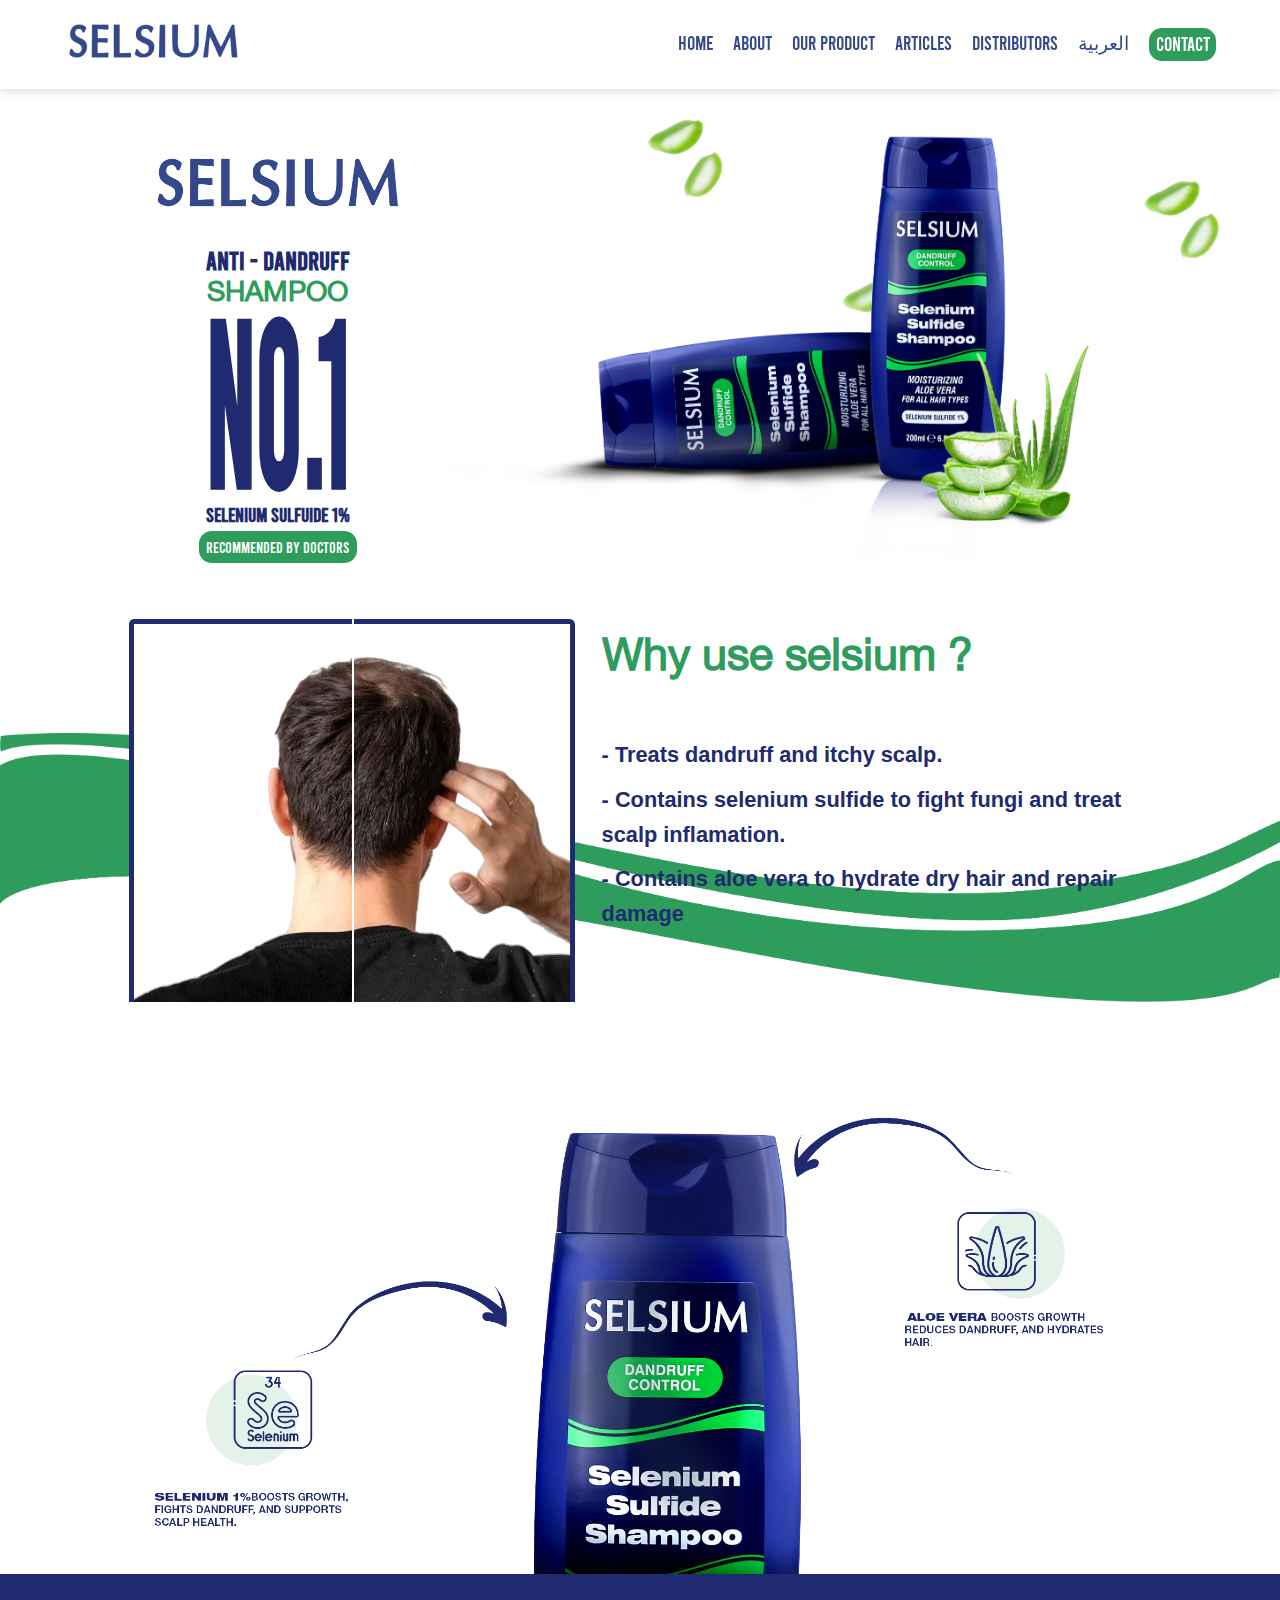
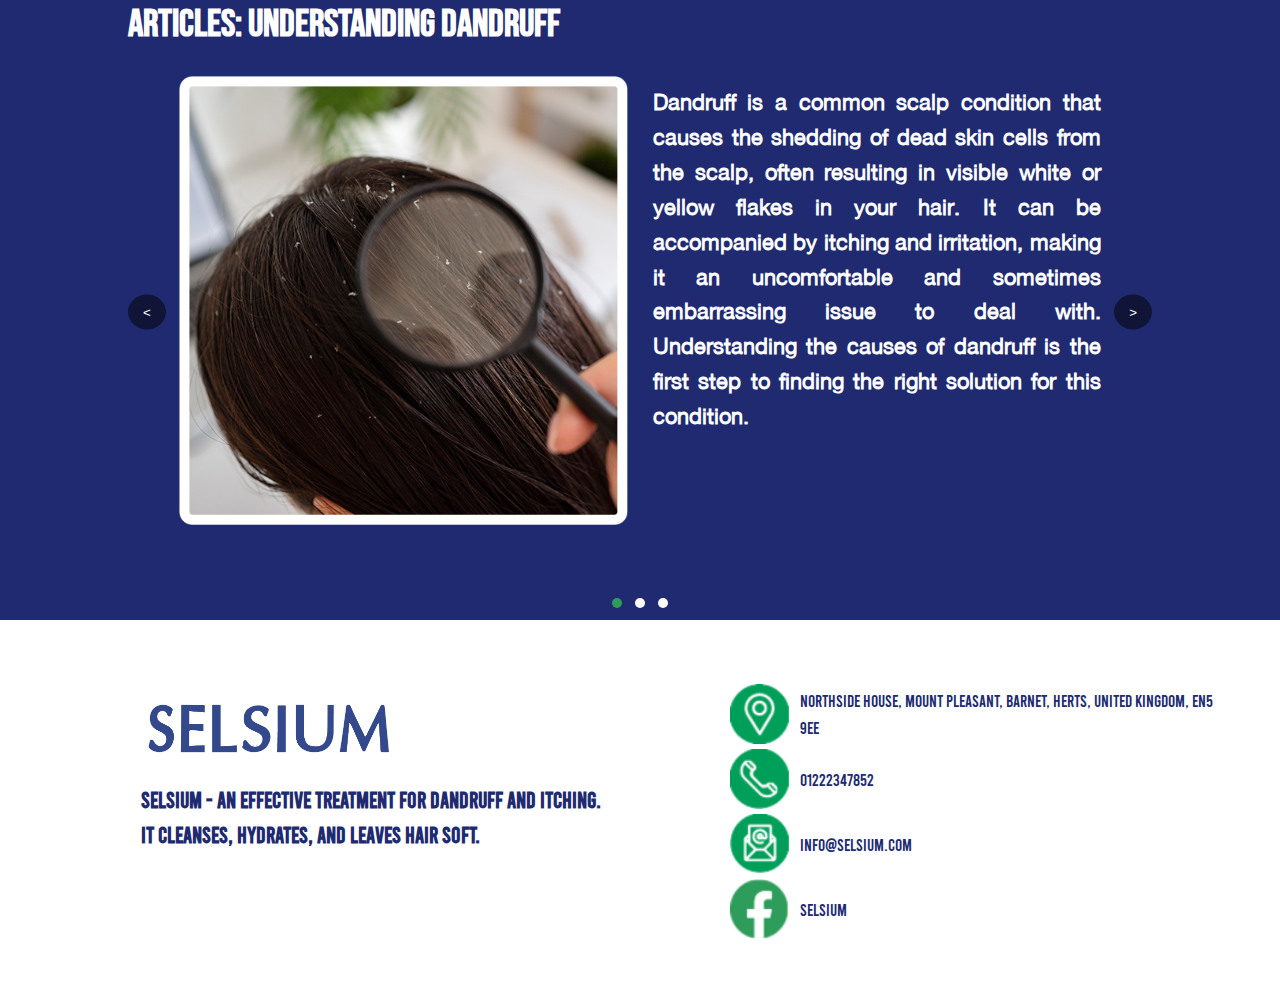
<file: index.html>
<!DOCTYPE html>
<html lang="en">

<head>
    <meta charset="UTF-8">
    <meta name="viewport" content="width=device-width, initial-scale=1.0">
    <title>Selsium</title>
    <link rel="icon" href="./assets/favicon.ico" type="image/x-icon" sizes="64x64">

    <style>
        * {
            margin: 0;
            padding: 0;
            box-sizing: border-box;
        }

        body {
            font-family: 'bebas', sans-serif;
            line-height: 1.6;
        }

        .section {
            display: flex;
            align-items: center;
            justify-content: space-between;
            padding: 0px 10%;
            flex-wrap: wrap;
        }

        .section img {
            max-width: 100%;
            height: auto;
            border-radius: 8px;
        }

        .section h2 {
            color: #2e9c5b;
            font-size: 3.5vw;
            font-weight: bolder;
            padding-bottom: 3vw;
        }

        .section p {
            font-size: 1.7vw;
            margin-top: 10px;
            color: #202a70;
            font-weight: bold;
        }

        .section.text-left {
            flex-direction: row-reverse;
        }

        #section2 {
            background-image: url(assets/Selsium/2/sh.png);
            background-size: 100%;
            background-repeat: no-repeat;
            background-position: bottom;

        }

        #section2 h2 {
            font-family: 'Helveticaneue';
        }

        #section2 p {
            font-family: Helvetica;
        }

        #section2 img {
            /* max-width: 75%; */
            height: auto;
            border-radius: 0;
        }

        .section4 img {
            max-width: 60%;
            height: auto;
            border-radius: 0;
            margin-bottom: 4vw;
        }

        .section4 h1 {
            font-family: 'bebasneue';

        }

        .section4 p {
            font-family: 'Helveticaneue';
            margin-right: 4vw;
        }

        .section4 img {
            margin-left: 4vw;
        }

        .text-content-reg {
            flex: 1;
            margin-bottom: auto;
            margin-left: -6vw;
            font-family: 'bebas', sans-serif;
        }

        .text-content-sec4 {
            font-family: 'Helveticaneue';
            flex: 1;
            margin-bottom: auto;
            margin-left: 2vw;
        }

        .text-content {
            display: flex;
            flex-direction: column;
            align-items: center;
            justify-content: center;
            gap: 0;
            padding: 1.7vw;
            border-radius: 0.7vw;
            max-width: fit-content;
            margin: auto;
        }

        .line1,
        .line2,
        .line3,
        .line4,
        .line5,
        .line6 {
            margin: -0.5vw 0;
        }


        .line1 {
            font-family: 'bebas', sans-serif;
            font-size: 5vw;
            font-weight: bolder;
            text-transform: uppercase;
        }

        .line1 img {
            width: 20vw;
            height: auto;
        }


        .line2 {
            font-family: 'bebas', sans-serif;
            font-size: 2vw;
            width: 100%;
            text-align: center;
            font-weight: bolder;
            color: #202a70;
            text-transform: uppercase;
        }

        .line3 {
            font-family: 'Helveticaneue', monospace;
            font-size: 2.2vw;
            font-weight: 900;
            width: 100%;
            text-align: center;
            color: #2e9c5b;
            text-transform: uppercase;
        }

        .line4 {
            font-family: 'bebas', sans-serif;
            font-size: 8.3vw;
            width: 100%;
            color: #202a70;
            font-stretch: ultra-expanded;
            text-align: center;
            text-transform: uppercase;
            transform: scaleY(2.2);
            padding: 1.8vw;
            padding-top: 1vw;
            font-weight: bolder;
        }

        .line5 {
            font-family: 'bebas', sans-serif;
            font-size: 1.5vw;
            text-transform: uppercase;
            color: #202a70;
            font-weight: bolder;
            margin: 0
        }

        .line6 {
            font-family: 'bebas', sans-serif;
            font-size: 1.2vw;
            background-color: #2e9c5b;
            color: white;
            padding: 0.3vw 0.6vw;
            border-radius: 1vw;
            text-align: center;
            text-transform: uppercase;
            margin: 0;
        }

        .image-content {
            flex: 1;
        }

        .full-width-image {
            display: block;
            width: 100%;
            height: auto;
        }

        /* Navigation Bar Styles */
        nav {
            background-color: #fff;
            display: flex;
            align-items: center;
            justify-content: space-between;
            padding: 10px 5%;
            box-shadow: 0 4px 8px rgba(0, 0, 0, 0.1);
            position: sticky;
            top: 0;
            width: 100%;
            z-index: 1000;
        }

        .logo {
            display: flex;
            align-items: center;
        }

        .logo img {
            width: 14vw;
            height: auto;
        }

        .menu {
            display: flex;
            gap: 20px;

        }

        .menu a {
            text-decoration: none;
            color: #34498cff;
            font-weight: 500;
            font-size: 1.5vw;
            transition: color 0.3s ease;
        }

        .menu a:hover {
            color: #007bff;
        }

        .menu_mobile {
            display: none;
            color: #34498cff;
            gap: 20px;
        }

        .menu_mobile a {
            text-decoration: none;
            color: #34498cff;
            font-weight: 500;
            font-size: 2vw;
            transition: color 0.3s ease;
        }

        .menu_mobile a:hover {
            color: #007bff;
        }

        #footer {
            display: flex;
            justify-content: space-between;
            align-items: flex-start;
            padding: 1vw;
            margin: 4vw;
            margin-left: 10vw;
            background-color: white;
        }

        #footer img {

            width: 20vw;
            height: auto;

        }

        #footer a {
            text-decoration: none;
            color: #202a70;
        }

        #footer .left-column {
            max-width: 46vw;
            flex: 1;
            font-size: 1.7vw;
            font-weight: bold;
            font-family: 'bebas';
            padding-right: 10vw;
            color: #202a70;
        }

        #footer .right-column {
            flex: 1;
            display: flex;
            flex-direction: column;
            align-items: flex-start;
            gap: 5px;
        }

        #footer .social {
            display: flex;
            align-items: center;
            gap: 10px;
            font-size: 1.3vw;
        }

        #footer .social img {
            width: 60px;
            height: 60px;
        }

        #footer .social span {
            /* border-bottom: 1px solid #ccc; */
            flex: 1;
        }

        #section1 {
            background: url(assets/Selsium/1/BG.png);
            background-size: cover;
        }

        .section4 {
            background-color: #202a70;
            place-content: center;
            text-align: center;
        }

        .section4 .carousel {
            display: flex;
            flex-direction: row;
            align-items: center;
        }

        .section4 h1 {
            color: white;
            margin: 20px 0px;
            margin-right: auto;
            font-size: 3vw;
        }

        .carousel {
            position: relative;
            overflow: hidden;
            width: 100%;
            margin: auto;
        }

        .carousel-track {
            display: flex;
            transition: transform 0.5s ease-in-out;
        }

        .carousel-item {
            /* margin: 50px; */
            min-width: 100%;
            display: flex;
            flex-direction: row;
            align-items: center;
            justify-content: center;
            text-align: justify;
        }

        .carousel-item img {
            max-width: 90%;
            height: auto;
            border-radius: 8px;
        }

        .carousel-button {
            position: absolute;

            transform: translateY(-50%);
            background: rgba(0, 0, 0, 0.5);
            color: #fff;
            border: none;
            padding: 10px 15px;
            cursor: pointer;
            z-index: 2;
            border-radius: 50%;
        }

        .carousel-button.left {
            left: 0;
            color: white;
        }

        .carousel-button.right {
            right: 0;
        }

        .carousel-dots {
            text-align: center;
            margin-top: 10px;
        }

        .dot {
            display: inline-block;
            width: 10px;
            height: 10px;
            margin: 5px;
            background: white;
            border-radius: 50%;
            cursor: pointer;
        }

        .dot.active {
            background: #2e9c5b;
        }

        .comparison-container {
            position: relative;
            width: 35vw;
            height: 30vw;
            overflow: hidden;
            cursor: pointer;
        }

        .image-before,
        .image-after {
            position: absolute;
            width: 100%;
            height: 100%;
            top: 0;
            left: 0;
        }

        .image-before img,
        .image-after img {
            width: 100%;
            height: 100%;
            object-fit: cover;
        }

        .image-after {
            clip-path: inset(0 50% 0 0);
            transition: clip-path 0.1s ease-in-out;
        }

        .slider-line {
            position: absolute;
            height: 100%;
            width: 2px;
            background: white;
            top: 0;
            left: 50%;
            z-index: 2;
            pointer-events: none;
            transition: left 0.1s ease-in-out;
        }

        /* Responsive Menu for Small Screens */
        @media (max-width: 768px) {
            .section {
                padding: 0px 5%;
            }

            .menu_mobile {
                display: flex;
                flex-direction: column;
                justify-content: center;
                align-items: center;
            }

            .menu_mobile a {
                font-size: 3.3vw;
            }

            .menu {
                display: none;
                /* Hide menu on smaller screens */
            }

            .logo img {
                width: 32vw;
            }

            #footer img {
                width: 32vw;
            }

            #footer .left-column {
                font-size: 5vw;
                padding-right: 0;
                margin-bottom: 3vw;
            }

            #footer .social {
                font-size: 4.5vw;
            }

            nav {
                place-content: center;
                flex-direction: column;
            }

            #section1 {
                background-size: contain;
                background-repeat: no-repeat;
            }

            #section1 img {
                margin-left: -4vw;
            }

            .line1 img {
                display: none;
            }

            #section2 .image-content {
                text-align-last: center;

            }

            #section2 img {
                text-align-last: center;
            }

            #section2 {
                background-position: center;
            }

            .text-content-reg {
                margin-left: 0;
            }

            .section4 img {
                margin: 0;
            }

            .section4 p {
                margin: 0;
            }

            footer {
                flex-direction: column;

            }

            .comparison-container {
                width: 67vw;
                height: 67vw;
            }

            #footer {
                margin-left: 0;
                padding: 0;
                margin: 4vw;
            }

            #footer .social img {
                width: 10vw;
                height: auto;
            }


            #footer .left-column {
                max-width: max-content;
            }

            #section1,
            #section2 {
                flex-direction: column;
            }

            .section h2 {
                font-size: 6vw;

            }

            .section4 p {
                font-size: 3.5vw;
            }

            #section2 p {
                font-size: 4vw;
            }

            /* .section4 div {
                flex-direction: column;
            } */

            .section4 {
                padding-bottom: 5%;
            }

            .section4 h1 {
                margin-right: 0;
                font-size: 4vw;
                padding: 0;
            }

            .text-content-sec4 {
                margin-left: 0;
            }

            .line2 {
                font-size: 9vw;
                margin: -2.5vw 0;
            }

            .line3 {
                font-size: 10vw;
                margin: -1.5vw 0;
            }

            .line4 {
                font-size: 37vw;
                transform: scaleY(1.8);
                padding: 0vw;
                padding-top: 0vw;
                margin: -2vw 0;
                margin-top: -7vw;
            }

            .line5 {
                font-size: 6.5vw;
            }

            .line6 {
                font-size: 5.5vw;
            }

            .carousel-item {
                flex-direction: column;
            }
        }

        @font-face {
            font-family: bebas;
            src: url('./assets/Bebas-Regular.ttf');
        }

        @font-face {
            font-family: bebasneue;
            src: url('./assets/BEBASNEUE-REGULAR.TTF');
        }

        @font-face {
            font-family: Helveticaneue;
            src: url('./assets/HELVETICANEUE.TTF');
        }
    </style>
</head>

<body>
    <!-- Navigation Bar -->
    <nav>
        <!-- Logo Holder -->
        <div class="logo">
            <a href="./index.html">
                <img draggable="false" src="assets/Selsium/Selsium-01.png" alt="Logo">
            </a>
        </div>
        <div class="menu_mobile">
            <a href="./distributors.html">Distributors</a>
            <a href="./index_ar.html">العربية</a>
        </div>
        <!-- Menu Items -->
        <div class="menu">
            <a href="./index.html">Home</a>
            <a href="#section2">About</a>
            <a href="#section3">Our Product</a>
            <a href="#section_article">Articles</a>
            <a href="./distributors.html">Distributors</a>
            <a href="./index_ar.html">العربية</a>
            <a href="#footer" style="background-color: #2e9c5b; color: white;
            padding: 0.1vw 0.5vw;
            border-radius: 1vw;
            text-align: center;
            text-transform: uppercase;">Contact</a>
        </div>
    </nav>
    <!-- Section 1: Image Right, Text Left -->
    <section id="section1" class="section text-left">
        <div class="image-content">
            <img draggable="false" src="assets/Selsium/1/pro.png" alt="Selsium Shampoo">
        </div>
        <div class="text-content">
            <div class="line1"><img draggable="false" src="assets/Selsium/Selsium-01.png" alt="logo"></div>
            <div class="line2">ANTI - DANDRUFF</div>
            <div class="line3">SHAMPOO</div>
            <div class="line4">N0.1</div>
            <div class="line5">Selenium sulfuide 1%</div>
            <div class="line6">Recommended by doctors</div>
        </div>

    </section>

    <!-- Section 2: Image Left, Text Right -->
    <section id="section2" class="section">
        <div class="image-content">
            <div class="comparison-container" id="hover-slider">
                <!-- Before Image -->
                <div class="image-before">
                    <img src="./assets/Selsium/2/A.png" alt="Before">
                </div>

                <!-- After Image -->
                <div class="image-after">
                    <img src="./assets/Selsium/2/B.png" alt="After">
                </div>

                <!-- Slider Line -->
                <div class="slider-line"></div>
            </div>
        </div>


        <script>
            const container = document.getElementById('hover-slider');
            const imageAfter = container.querySelector('.image-after');
            const sliderLine = container.querySelector('.slider-line');

            container.addEventListener('mousemove', (e) => {
                const containerWidth = container.offsetWidth;
                const offsetX = e.offsetX; // Mouse position relative to the container
                const percentage = (offsetX / containerWidth) * 100; // Calculate percentage
                imageAfter.style.clipPath = `inset(0 ${100 - percentage}% 0 0)`;
                sliderLine.style.left = `${percentage}%`;
            });
        </script>


        <div class="text-content-reg">
            <h2>
                Why use selsium ?
            </h2>
            <p>- Treats dandruff and itchy scalp. </p>
            <p>- Contains selenium sulfide to fight fungi and treat scalp inflamation.</p>
            <p>- Contains aloe vera to hydrate dry hair and repair damage</p>
        </div>

    </section>

    <!-- Section 3: Full-Width Image -->
    <section id="section3" class="section">
        <img draggable="false" src="assets/Selsium/3/pro & text.png" alt="Dandruff Causes" class="full-width-image">
    </section>

    <!-- Section 4: Image Left, Text Right -->
    <section id="section_article" class="section section4">
        <h1>Articles: Understanding Dandruff</h1>
        <div class="carousel">
            <div class="carousel-track">
                <!-- Article 1 -->
                <div class="carousel-item">
                    <div class="image-content">
                        <img draggable="false" src="assets/Selsium/4/1.png" alt="Understanding Dandruff">
                    </div>
                    <div class="text-content-sec4" style="text-align: justify;">
                        <p style="color: #fff;">Dandruff is a common scalp condition that causes the shedding of dead
                            skin cells
                            from the scalp, often resulting in visible white or yellow flakes in your hair. It can be
                            accompanied by itching and irritation, making it an uncomfortable and sometimes embarrassing
                            issue to deal with. Understanding the causes of dandruff is the first step to finding the
                            right
                            solution for this condition.</p>
                    </div>
                </div>
                <!-- Article 2 -->
                <div class="carousel-item">
                    <div class="image-content">
                        <img draggable="false" src="assets/Selsium/4/2.png" alt="Treating Dandruff">
                    </div>
                    <div class="text-content-sec4" style="text-align: justify;">
                        <p style="color: #fff;">Treating dandruff involves using shampoos containing active ingredients
                            like
                            selenium sulfide or zinc pyrithione. Regular cleansing and moisturizing your scalp can also
                            help
                            prevent the buildup of skin cells and alleviate symptoms.</p>
                    </div>
                </div>

                <!-- Article 3 -->
                <div class="carousel-item">
                    <div class="image-content">
                        <img draggable="false" src="assets/Selsium/4/3.png" alt="Treating Dandruff">
                    </div>
                    <div class="text-content-sec4" style="text-align: justify;">
                        <p style="color: #fff;">Choosing the right anti-dandruff shampoo can make a significant
                            difference in managing and preventing dandruff. With so many options available, it’s
                            important to select a product that effectively addresses your specific scalp needs.choose
                            shampoo contine Selenium Sulfide: Reduces the production of skin cells and fights fungal
                            growth, often used for more severe dandruff.</p>
                    </div>
                </div>
            </div>
            <!-- Arrows for navigation -->
            <button class="carousel-button left">&lt;</button>
            <button class="carousel-button right">&gt;</button>
        </div>
        <!-- Dots for navigation -->
        <div class="carousel-dots">
            <span class="dot active"></span>
            <span class="dot"></span>
            <span class="dot"></span>
        </div>
    </section>

    <script>
        const track = document.querySelector('.carousel-track');
        const items = Array.from(track.children);
        const nextButton = document.querySelector('.carousel-button.right');
        const prevButton = document.querySelector('.carousel-button.left');
        const dotsNav = document.querySelector('.carousel-dots');
        const dots = Array.from(dotsNav.children);

        let currentIndex = 0;

        function updateCarousel(index) {
            const itemWidth = items[0].getBoundingClientRect().width;
            track.style.transform = `translateX(-${itemWidth * index}px)`;
            dots.forEach(dot => dot.classList.remove('active'));
            dots[index].classList.add('active');
        }

        nextButton.addEventListener('click', () => {
            currentIndex = (currentIndex + 1) % items.length;
            updateCarousel(currentIndex);
        });

        prevButton.addEventListener('click', () => {
            currentIndex = (currentIndex - 1 + items.length) % items.length;
            updateCarousel(currentIndex);
        });

        dots.forEach((dot, index) => {
            dot.addEventListener('click', () => {
                currentIndex = index;
                updateCarousel(currentIndex);
            });
        });
    </script>


    <!-- Footer -->
    <footer id="footer">
        <div class="left-column">
            <img draggable="false" src="assets/Selsium/Selsium-01.png" alt="">
            <p>Selsium - An effective treatment for dandruff and itching.
                It cleanses, hydrates, and leaves hair soft.</p>
        </div>
        <div class="right-column">
            <div class="social">
                <img draggable="false" src="./assets/Selsium/location.png">
                <!-- <span style="color: #202a71;">4Asmaa Fahmy, Ard El Golf, Heliopolis, Pharma Plaza Build Cairo, Egypt</span> -->
                <span style="color: #202a71;">Northside House, Mount Pleasant, Barnet, Herts, United Kingdom, EN5
                    9EE</span>

            </div>
            <div class="social">
                <img draggable="false" src="./assets/Selsium/phone.png">
                <span style="color: #202a71;">01222347852</span>
            </div>
            <div class="social">
                <img draggable="false" src="./assets/Selsium/mail.png">
                <span style="color: #202a71;">info@selsium.com</span>
            </div>
            <div class="social">
                <img draggable="false" src="./assets/Selsium/fb_green.png">
                <a href="https://www.facebook.com/profile.php?id=61566365698723 ">
                    <span style="color: #202a71;">Selsium</span></a>
            </div>
        </div>
    </footer>
</body>

</html>
</file>
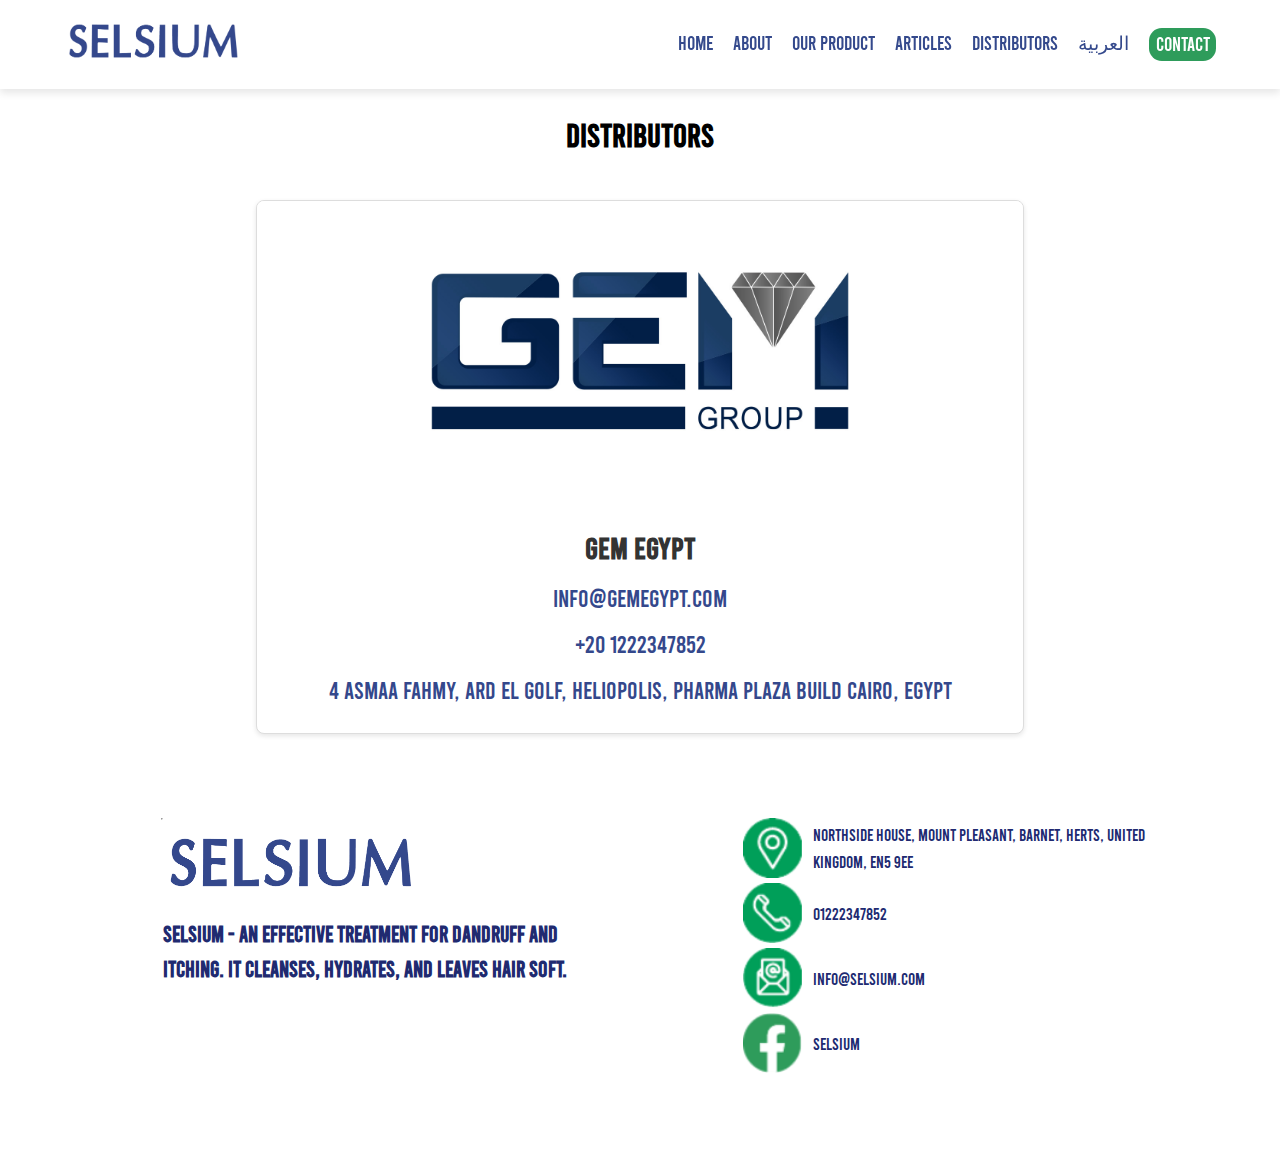
<file: distributors.html>
<!DOCTYPE html>
<html lang="en">

<head>
    <meta charset="UTF-8">
    <meta name="viewport" content="width=device-width, initial-scale=1.0">
    <title>Selsium</title>
    <link rel="icon" href="./assets/favicon.ico" type="image/x-icon" sizes="64x64">

    <style>
        * {
            margin: 0;
            padding: 0;
            box-sizing: border-box;
        }

        body {
            font-family: 'bebas', sans-serif;
            line-height: 1.6;
        }

        .section {
            display: flex;
            align-items: center;
            justify-content: space-between;
            padding: 0px 10%;
            flex-wrap: wrap;
        }

        .section img {
            max-width: 100%;
            height: auto;
            border-radius: 8px;
        }

        .section h2 {
            color: #2e9c5b;
            font-size: 3.5vw;
            font-weight: bolder;
            padding-bottom: 3vw;
        }

        .section p {
            font-size: 1.7vw;
            margin-top: 10px;
            color: #202a70;
            font-weight: bold;
        }

        .section.text-left {
            flex-direction: row-reverse;
        }

        #section2 {
            background-image: url(assets/Selsium/2/sh.png);
            background-size: 100%;
            background-repeat: no-repeat;
            background-position: bottom;

        }

        #section2 h2 {
            font-family: 'Helveticaneue';
        }

        #section2 p {
            font-family: Helvetica;
        }

        #section2 img {
            max-width: 75%;
            height: auto;
            border-radius: 0;
        }

        .section4 img {
            max-width: 60%;
            height: auto;
            border-radius: 0;
            margin-bottom: 4vw;
        }

        .section4 h1 {
            font-family: 'bebasneue';

        }

        .section4 p {
            font-family: 'Helveticaneue';
            margin-right: 60px;
        }

        .section4 img {
            margin-left: 60px;
        }

        .text-content-reg {
            flex: 1;
            margin-bottom: auto;
            margin-left: -6vw;
            font-family: 'bebas', sans-serif;
        }

        .text-content-sec4 {
            font-family: 'Helveticaneue';
            flex: 1;
            margin-bottom: auto;
            margin-left: 6vw;
        }

        .text-content {
            display: flex;
            flex-direction: column;
            align-items: center;
            justify-content: center;
            gap: 0;
            padding: 1.7vw;
            border-radius: 0.7vw;
            max-width: fit-content;
            margin: auto;
        }

        .line1,
        .line2,
        .line3,
        .line4,
        .line5,
        .line6 {
            margin: -0.5vw 0;
        }


        .line1 {
            font-family: 'bebas', sans-serif;
            font-size: 5vw;
            font-weight: bolder;
            text-transform: uppercase;
        }

        .line1 img {
            width: 20vw;
            height: auto;
        }


        .line2 {
            font-family: 'bebas', sans-serif;
            font-size: 2vw;
            width: 100%;
            text-align: center;
            font-weight: bolder;
            color: #202a70;
            text-transform: uppercase;
        }

        .line3 {
            font-family: 'Helveticaneue', monospace;
            font-size: 2.2vw;
            font-weight: 900;
            width: 100%;
            text-align: center;
            color: #2e9c5b;
            text-transform: uppercase;
        }

        .line4 {
            font-family: 'bebas', sans-serif;
            font-size: 8.3vw;
            width: 100%;
            color: #202a70;
            font-stretch: ultra-expanded;
            text-align: center;
            text-transform: uppercase;
            transform: scaleY(2.2);
            padding: 1.8vw;
            padding-top: 1vw;
            font-weight: bolder;
        }

        .line5 {
            font-family: 'bebas', sans-serif;
            font-size: 1.5vw;
            text-transform: uppercase;
            color: #202a70;
            font-weight: bolder;
            margin: 0
        }

        .line6 {
            font-family: 'bebas', sans-serif;
            font-size: 1.2vw;
            background-color: #2e9c5b;
            color: white;
            padding: 0.3vw 0.6vw;
            border-radius: 1vw;
            text-align: center;
            text-transform: uppercase;
            margin: 0;
        }

        .image-content {
            flex: 1;
        }

        .full-width-image {
            display: block;
            width: 100%;
            height: auto;
        }

        /* Navigation Bar Styles */
        nav {
            background-color: #fff;
            display: flex;
            align-items: center;
            justify-content: space-between;
            padding: 10px 5%;
            box-shadow: 0 4px 8px rgba(0, 0, 0, 0.1);
            position: sticky;
            top: 0;
            width: 100%;
            z-index: 1000;
        }

        .logo {
            display: flex;
            align-items: center;
        }

        .logo img {
            width: 14vw;
            height: auto;
        }


        .menu {
            display: flex;
            gap: 20px;

        }

        .menu a {
            text-decoration: none;
            color: #34498cff;
            font-weight: 500;
            font-size: 1.5vw;
            transition: color 0.3s ease;
        }

        .menu a:hover {
            color: #007bff;
        }

        .menu_mobile {
            display: none;
            color: #34498cff;
            gap: 20px;
        }

        .menu_mobile a {
            text-decoration: none;
            color: #34498cff;
            font-weight: 500;
            font-size: 2vw;
            transition: color 0.3s ease;
        }

        .menu_mobile a:hover {
            color: #007bff;
        }

        #footer {
            display: flex;
            justify-content: space-between;
            align-items: flex-start;
            padding: 1vw;
            margin: 4vw;
            margin-left: 10vw;
            background-color: white;
        }

        #footer img {

            width: 20vw;
            height: auto;

        }

        #footer a {
            text-decoration: none;
            color: #202a70;
        }

        #footer .left-column {
            max-width: 46vw;
            flex: 1;
            font-size: 1.7vw;
            font-weight: bold;
            font-family: 'bebas';
            padding-right: 10vw;
            color: #202a70;
        }

        #footer .right-column {
            flex: 1;
            display: flex;
            flex-direction: column;
            align-items: flex-start;
            gap: 5px;
        }

        #footer .social {
            display: flex;
            align-items: center;
            gap: 10px;
            font-size: 1.3vw;
        }

        #footer .social img {
            width: 60px;
            height: 60px;
        }

        #footer .social span {
            /* border-bottom: 1px solid #ccc; */
            flex: 1;
        }

        #section1 {
            background: url(assets/Selsium/1/BG.png);
            background-size: cover;
        }

        .section4 {
            background-color: #202a70;
            place-content: center;
            text-align: center;
        }

        .section4 .carousel {
            display: flex;
            flex-direction: row;
            align-items: center;
        }

        .section4 h1 {
            color: white;
            margin: 20px 0px;
            margin-right: auto;
            font-size: 3vw;
        }

        .carousel {
            position: relative;
            overflow: hidden;
            width: 100%;
            margin: auto;
        }

        .carousel-track {
            display: flex;
            transition: transform 0.5s ease-in-out;
        }

        .carousel-item {
            /* margin: 50px; */
            min-width: 100%;
            display: flex;
            flex-direction: row;
            align-items: center;
            justify-content: center;
            text-align: justify;
        }

        .carousel-item img {
            max-width: 100%;
            height: auto;
            border-radius: 8px;
        }

        .carousel-button {
            position: absolute;

            transform: translateY(-50%);
            background: rgba(0, 0, 0, 0.5);
            color: #fff;
            border: none;
            padding: 10px 15px;
            cursor: pointer;
            z-index: 2;
            border-radius: 50%;
        }

        .carousel-button.left {
            left: 10px;
            color: white;
        }

        .carousel-button.right {
            right: 10px;
        }

        .carousel-dots {
            text-align: center;
            margin-top: 10px;
        }

        .dot {
            display: inline-block;
            width: 10px;
            height: 10px;
            margin: 5px;
            background: white;
            border-radius: 50%;
            cursor: pointer;
        }

        .dot.active {
            background: #2e9c5b;
        }

        /* Responsive Menu for Small Screens */
        @media (max-width: 768px) {
            h1 {
                font-size: 60vw;
            }

            .section {
                padding: 0px 5%;
            }

            .menu_mobile {
                display: flex;
                flex-direction: column;
                justify-content: center;
                align-items: center;
            }

            .menu_mobile a {
                font-size: 3.3vw;
            }

            .menu {
                display: none;
                /* Hide menu on smaller screens */
            }

            .logo img {
                width: 32vw;
            }

            #footer img {
                width: 32vw;
            }

            #footer .left-column {
                font-size: 5vw;
                padding-right: 0;
                margin-bottom: 3vw;
            }

            #footer .social {
                font-size: 4.5vw;
            }

            nav {
                place-content: center;
                flex-direction: column;
            }

            #section1 {
                background-size: contain;
                background-repeat: no-repeat;
            }

            #section1 img {
                margin-left: -4vw;
            }

            .line1 img {
                display: none;
            }

            #section2 .image-content {
                text-align-last: center;
            }

            #section2 {
                background-position: center;
            }

            .text-content-reg {
                margin-left: 0;
            }

            .section4 img {
                margin: 0;
            }

            .section4 p {
                margin: 0;
            }

            footer {
                flex-direction: column;

            }

            #footer {
                margin-left: 0;
                padding: 0;
                margin: 4vw;
            }

            #footer .social img {
                width: 10vw;
                height: auto;
            }


            #footer .left-column {
                max-width: max-content;
            }

            #section1,
            #section2 {
                flex-direction: column;
            }

            .section h2 {
                font-size: 6vw;

            }

            .section4 p {
                font-size: 3.5vw;
            }

            #section2 p {
                font-size: 4vw;
            }

            /* .section4 div {
                flex-direction: column;
            } */

            .section4 {
                padding-bottom: 5%;
            }

            .section4 h1 {
                margin-right: 0;
                font-size: 4vw;
                padding: 0;
            }

            .text-content-sec4 {
                margin-left: 0;
            }

            .line2 {
                font-size: 9vw;
                margin: -2.5vw 0;
            }

            .line3 {
                font-size: 10vw;
                margin: -1.5vw 0;
            }

            .line4 {
                font-size: 37vw;
                transform: scaleY(2.2);
                padding: 5vw;
                padding-top: 2vw;
            }

            .line5 {
                font-size: 6.5vw;
            }

            .line6 {
                font-size: 5.5vw;
            }

            .carousel-item {
                flex-direction: column;
            }
        }

        @font-face {
            font-family: bebas;
            src: url('./assets/Bebas-Regular.ttf');
        }

        @font-face {
            font-family: bebasneue;
            src: url('./assets/BEBASNEUE-REGULAR.TTF');
        }

        @font-face {
            font-family: Helveticaneue;
            src: url('./assets/HELVETICANEUE.TTF');


        }

        h1 {
            text-align: center;
            padding: 20px 0;
            font-size: 2.5vw;
        }

        .card {
            background-color: #fff;
            border: 1px solid #ddd;
            border-radius: 8px;
            box-shadow: 0 2px 5px rgba(0, 0, 0, 0.1);
            overflow: hidden;
            text-align: center;
            width: 60vw;
        }

        @media screen and (max-width: 768px) {

            h1 {
                text-align: center;
                padding: 20px 0;
                font-size: 6vw;
            }

            .card {
                width: 85vw;
            }
        }
    </style>
</head>

<body>
    <!-- Navigation Bar -->
    <nav>
        <!-- Logo Holder -->
        <div class="logo">
            <a href="./index.html">
                <img draggable="false" src="assets/Selsium/Selsium-01.png" alt="Logo">
            </a>
        </div>

        <div class="menu_mobile">
            <a href="./distributors.html">Distributors</a>
            <a href="./distributors_ar.html">العربية</a>
        </div>
        <!-- Menu Items -->
        <div class="menu">
            <a href="./index.html">Home</a>
            <a href="#section2">About</a>
            <a href="#section3">Our Product</a>
            <a href="#section_article">Articles</a>
            <a href="./distributors.html">Distributors</a>
            <a href="./distributors_ar.html">العربية</a>
            <a href="#footer" style="background-color: #2e9c5b; color: white;
            padding: 0.1vw 0.5vw;
            border-radius: 1vw;
            text-align: center;
            text-transform: uppercase;">Contact</a>
        </div>
    </nav>
    <h1>Distributors</h1>

    <!-- style="text-align: center; padding: 20px 0; color: #333; font-size: 2.4vw;" -->

    <div style="display: flex; flex-wrap: wrap; justify-content: center; gap: 20px; padding: 20px;">
        <!-- Distributor 1 -->
        <div class="card">
            <img src="./assets/GEM Group 2024.jpg" alt="Distributor 1"
                style="width: 100%; height: 300px; object-fit: cover;">
            <div style="padding: 15px;">
                <h3 style="margin: 0; font-size: 30px; color: #333;">GEM EGYPT</h3>
                <p style="margin: 8px 0; color: #34488c; font-size: 24px;"> <a href="mailto:info@gemegypt.com"
                        style="color: #34488c; text-decoration: none;">info@gemegypt.com</a></p>
                <p style="margin: 8px 0; color: #34488c; font-size: 24px;">+20 1222347852 </p>

                <p style="margin: 8px 0; color: #34488c; font-size: 24px;"> 4 Asmaa Fahmy, Ard El Golf, Heliopolis,
                    Pharma Plaza Build Cairo, Egypt</p>

            </div>
        </div>



        <!-- Footer -->
        <footer id="footer">
            <hr>
            <div class="left-column">

                <img draggable="false" src="assets/Selsium/Selsium-01.png" alt="">
                <p>Selsium - An effective treatment for dandruff and itching.
                    It cleanses, hydrates, and leaves hair soft.</p>
            </div>
            <div class="right-column">
                <div class="social">
                    <img draggable="false" src="./assets/Selsium/location.png">
                    <!-- <span style="color: #202a71;">4Asmaa Fahmy, Ard El Golf, Heliopolis, Pharma Plaza Build Cairo, Egypt</span> -->
                    <span style="color: #202a71;">Northside House, Mount Pleasant, Barnet, Herts, United Kingdom, EN5
                        9EE</span>

                </div>
                <div class="social">
                    <img draggable="false" src="./assets/Selsium/phone.png">
                    <span style="color: #202a71;">01222347852</span>
                </div>
                <div class="social">
                    <img draggable="false" src="./assets/Selsium/mail.png">
                    <span style="color: #202a71;">info@selsium.com</span>
                </div>
                <div class="social">
                    <img draggable="false" src="./assets/Selsium/fb_green.png">
                    <a href="https://www.facebook.com/profile.php?id=61566365698723 ">
                        <span style="color: #202a71;">Selsium</span></a>
                </div>
            </div>
        </footer>
</body>

</html>
</file>
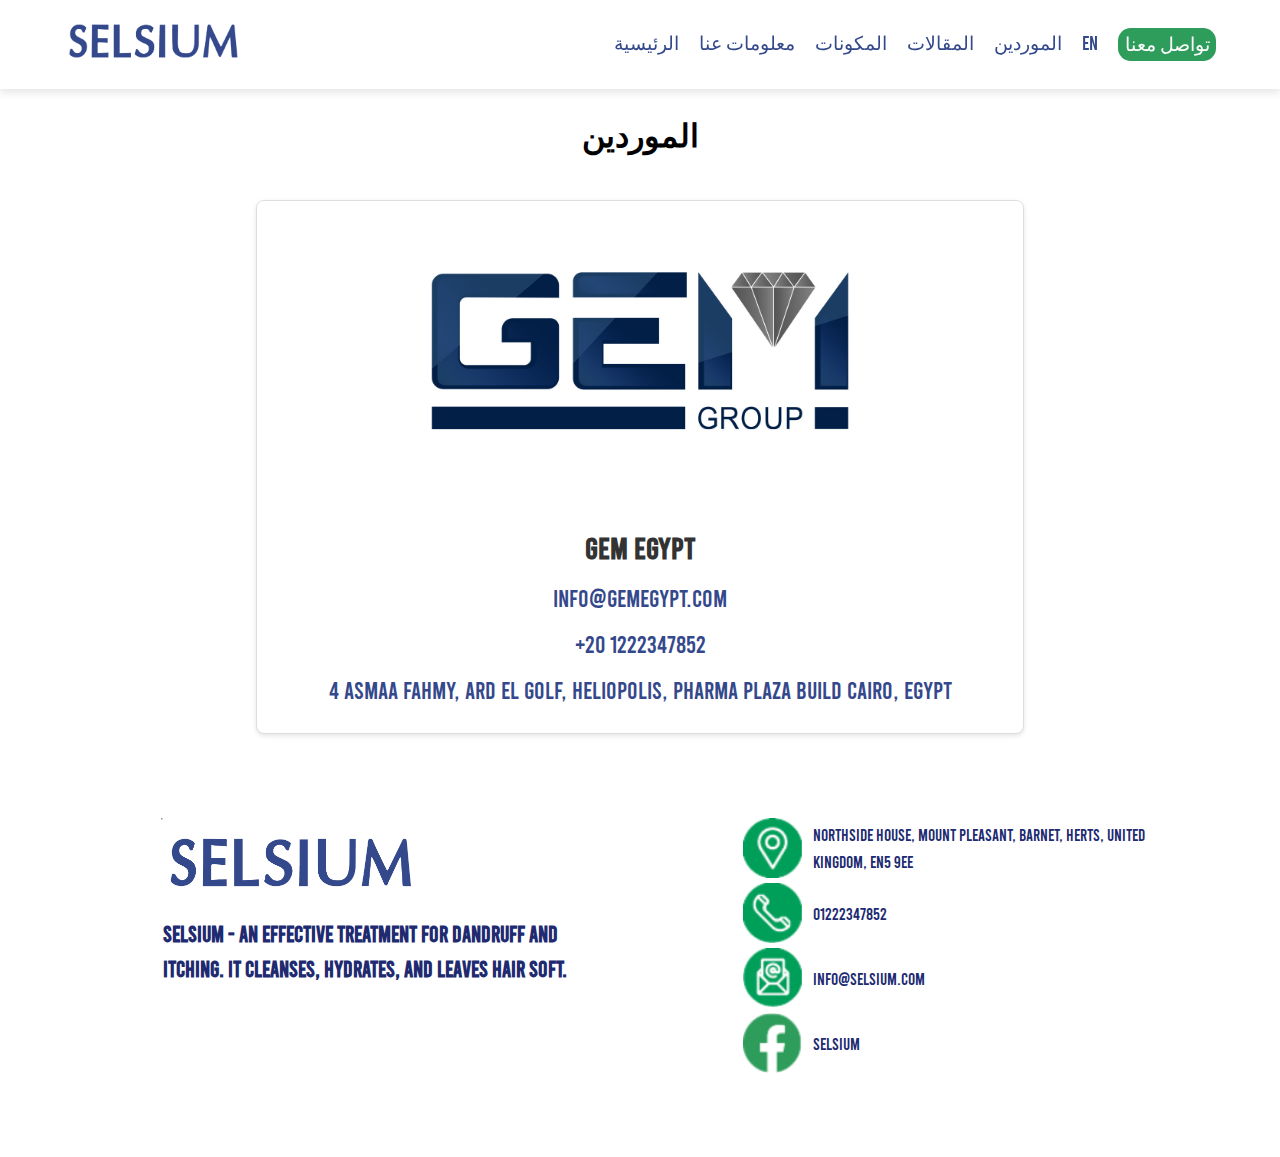
<file: distributors_ar.html>
<!DOCTYPE html>
<html lang="en">

<head>
    <meta charset="UTF-8">
    <meta name="viewport" content="width=device-width, initial-scale=1.0">
    <title>Selsium</title>
    <link rel="icon" href="./assets/favicon.ico" type="image/x-icon" sizes="64x64">

    <style>
        * {
            margin: 0;
            padding: 0;
            box-sizing: border-box;
        }

        body {
            font-family: 'bebas', sans-serif;
            line-height: 1.6;
        }

        .section {
            display: flex;
            align-items: center;
            justify-content: space-between;
            padding: 0px 10%;
            flex-wrap: wrap;
        }

        .section img {
            max-width: 100%;
            height: auto;
            border-radius: 8px;
        }

        .section h2 {
            color: #2e9c5b;
            font-size: 3.5vw;
            font-weight: bolder;
            padding-bottom: 3vw;
        }

        .section p {
            font-size: 1.7vw;
            margin-top: 10px;
            color: #202a70;
            font-weight: bold;
        }

        .section.text-left {
            flex-direction: row-reverse;
        }

        #section2 {
            background-image: url(assets/Selsium/2/sh.png);
            background-size: 100%;
            background-repeat: no-repeat;
            background-position: bottom;

        }

        #section2 h2 {
            font-family: 'Helveticaneue';
        }

        #section2 p {
            font-family: Helvetica;
        }

        #section2 img {
            max-width: 75%;
            height: auto;
            border-radius: 0;
        }

        .section4 img {
            max-width: 60%;
            height: auto;
            border-radius: 0;
            margin-bottom: 4vw;
        }

        .section4 h1 {
            font-family: 'bebasneue';

        }

        .section4 p {
            font-family: 'Helveticaneue';
            margin-right: 60px;
        }

        .section4 img {
            margin-left: 60px;
        }

        .text-content-reg {
            flex: 1;
            margin-bottom: auto;
            margin-left: -6vw;
            font-family: 'bebas', sans-serif;
        }

        .text-content-sec4 {
            font-family: 'Helveticaneue';
            flex: 1;
            margin-bottom: auto;
            margin-left: 6vw;
        }

        .text-content {
            display: flex;
            flex-direction: column;
            align-items: center;
            justify-content: center;
            gap: 0;
            padding: 1.7vw;
            border-radius: 0.7vw;
            max-width: fit-content;
            margin: auto;
        }

        .line1,
        .line2,
        .line3,
        .line4,
        .line5,
        .line6 {
            margin: -0.5vw 0;
        }


        .line1 {
            font-family: 'bebas', sans-serif;
            font-size: 5vw;
            font-weight: bolder;
            text-transform: uppercase;
        }

        .line1 img {
            width: 20vw;
            height: auto;
        }


        .line2 {
            font-family: 'bebas', sans-serif;
            font-size: 2vw;
            width: 100%;
            text-align: center;
            font-weight: bolder;
            color: #202a70;
            text-transform: uppercase;
        }

        .line3 {
            font-family: 'Helveticaneue', monospace;
            font-size: 2.2vw;
            font-weight: 900;
            width: 100%;
            text-align: center;
            color: #2e9c5b;
            text-transform: uppercase;
        }

        .line4 {
            font-family: 'bebas', sans-serif;
            font-size: 8.3vw;
            width: 100%;
            color: #202a70;
            font-stretch: ultra-expanded;
            text-align: center;
            text-transform: uppercase;
            transform: scaleY(2.2);
            padding: 1.8vw;
            padding-top: 1vw;
            font-weight: bolder;
        }

        .line5 {
            font-family: 'bebas', sans-serif;
            font-size: 1.5vw;
            text-transform: uppercase;
            color: #202a70;
            font-weight: bolder;
            margin: 0
        }

        .line6 {
            font-family: 'bebas', sans-serif;
            font-size: 1.2vw;
            background-color: #2e9c5b;
            color: white;
            padding: 0.3vw 0.6vw;
            border-radius: 1vw;
            text-align: center;
            text-transform: uppercase;
            margin: 0;
        }

        .image-content {
            flex: 1;
        }

        .full-width-image {
            display: block;
            width: 100%;
            height: auto;
        }

        /* Navigation Bar Styles */
        nav {
            background-color: #fff;
            display: flex;
            align-items: center;
            justify-content: space-between;
            padding: 10px 5%;
            box-shadow: 0 4px 8px rgba(0, 0, 0, 0.1);
            position: sticky;
            top: 0;
            width: 100%;
            z-index: 1000;
        }

        .logo {
            display: flex;
            align-items: center;
        }

        .logo img {
            width: 14vw;
            height: auto;
        }


        .menu {
            display: flex;
            gap: 20px;

        }

        .menu a {
            text-decoration: none;
            color: #34498cff;
            font-weight: 500;
            font-size: 1.5vw;
            transition: color 0.3s ease;
        }

        .menu a:hover {
            color: #007bff;
        }

        .menu_mobile {
            display: none;
            color: #34498cff;
            gap: 20px;
        }

        .menu_mobile a {
            text-decoration: none;
            color: #34498cff;
            font-weight: 500;
            font-size: 2vw;
            transition: color 0.3s ease;
        }

        .menu_mobile a:hover {
            color: #007bff;
        }

        #footer {
            display: flex;
            justify-content: space-between;
            align-items: flex-start;
            padding: 1vw;
            margin: 4vw;
            margin-left: 10vw;
            background-color: white;
        }

        #footer img {

            width: 20vw;
            height: auto;

        }

        #footer a {
            text-decoration: none;
            color: #202a70;
        }

        #footer .left-column {
            max-width: 46vw;
            flex: 1;
            font-size: 1.7vw;
            font-weight: bold;
            font-family: 'bebas';
            padding-right: 10vw;
            color: #202a70;
        }

        #footer .right-column {
            flex: 1;
            display: flex;
            flex-direction: column;
            align-items: flex-start;
            gap: 5px;
        }

        #footer .social {
            display: flex;
            align-items: center;
            gap: 10px;
            font-size: 1.3vw;
        }

        #footer .social img {
            width: 60px;
            height: 60px;
        }

        #footer .social span {
            /* border-bottom: 1px solid #ccc; */
            flex: 1;
        }

        #section1 {
            background: url(assets/Selsium/1/BG.png);
            background-size: cover;
        }

        .section4 {
            background-color: #202a70;
            place-content: center;
            text-align: center;
        }

        .section4 .carousel {
            display: flex;
            flex-direction: row;
            align-items: center;
        }

        .section4 h1 {
            color: white;
            margin: 20px 0px;
            margin-right: auto;
            font-size: 3vw;
        }

        .carousel {
            position: relative;
            overflow: hidden;
            width: 100%;
            margin: auto;
        }

        .carousel-track {
            display: flex;
            transition: transform 0.5s ease-in-out;
        }

        .carousel-item {
            /* margin: 50px; */
            min-width: 100%;
            display: flex;
            flex-direction: row;
            align-items: center;
            justify-content: center;
            text-align: justify;
        }

        .carousel-item img {
            max-width: 100%;
            height: auto;
            border-radius: 8px;
        }

        .carousel-button {
            position: absolute;

            transform: translateY(-50%);
            background: rgba(0, 0, 0, 0.5);
            color: #fff;
            border: none;
            padding: 10px 15px;
            cursor: pointer;
            z-index: 2;
            border-radius: 50%;
        }

        .carousel-button.left {
            left: 10px;
            color: white;
        }

        .carousel-button.right {
            right: 10px;
        }

        .carousel-dots {
            text-align: center;
            margin-top: 10px;
        }

        .dot {
            display: inline-block;
            width: 10px;
            height: 10px;
            margin: 5px;
            background: white;
            border-radius: 50%;
            cursor: pointer;
        }

        .dot.active {
            background: #2e9c5b;
        }

        /* Responsive Menu for Small Screens */
        @media (max-width: 768px) {
            h1 {
                font-size: 60vw;
            }

            .section {
                padding: 0px 5%;
            }

            .menu_mobile {
                display: flex;
                flex-direction: column;
                justify-content: center;
                align-items: center;
            }

            .menu_mobile a {
                font-size: 3.3vw;
            }

            .menu {
                display: none;
                /* Hide menu on smaller screens */
            }

            .logo img {
                width: 32vw;
            }

            #footer img {
                width: 32vw;
            }

            #footer .left-column {
                font-size: 5vw;
                padding-right: 0;
                margin-bottom: 3vw;
            }

            #footer .social {
                font-size: 4.5vw;
            }

            nav {
                place-content: center;
                flex-direction: column;
            }

            #section1 {
                background-size: contain;
                background-repeat: no-repeat;
            }

            #section1 img {
                margin-left: -4vw;
            }

            .line1 img {
                display: none;
            }

            #section2 .image-content {
                text-align-last: center;
            }

            #section2 {
                background-position: center;
            }

            .text-content-reg {
                margin-left: 0;
            }

            .section4 img {
                margin: 0;
            }

            .section4 p {
                margin: 0;
            }

            footer {
                flex-direction: column;

            }

            #footer {
                margin-left: 0;
                padding: 0;
                margin: 4vw;
            }

            #footer .social img {
                width: 10vw;
                height: auto;
            }


            #footer .left-column {
                max-width: max-content;
            }

            #section1,
            #section2 {
                flex-direction: column;
            }

            .section h2 {
                font-size: 6vw;

            }

            .section4 p {
                font-size: 3.5vw;
            }

            #section2 p {
                font-size: 4vw;
            }

            /* .section4 div {
                flex-direction: column;
            } */

            .section4 {
                padding-bottom: 5%;
            }

            .section4 h1 {
                margin-right: 0;
                font-size: 4vw;
                padding: 0;
            }

            .text-content-sec4 {
                margin-left: 0;
            }

            .line2 {
                font-size: 9vw;
                margin: -2.5vw 0;
            }

            .line3 {
                font-size: 10vw;
                margin: -1.5vw 0;
            }

            .line4 {
                font-size: 37vw;
                transform: scaleY(2.2);
                padding: 5vw;
                padding-top: 2vw;
            }

            .line5 {
                font-size: 6.5vw;
            }

            .line6 {
                font-size: 5.5vw;
            }

            .carousel-item {
                flex-direction: column;
            }
        }

        @font-face {
            font-family: bebas;
            src: url('./assets/Bebas-Regular.ttf');
        }

        @font-face {
            font-family: bebasneue;
            src: url('./assets/BEBASNEUE-REGULAR.TTF');
        }

        @font-face {
            font-family: Helveticaneue;
            src: url('./assets/HELVETICANEUE.TTF');


        }

        h1 {
            text-align: center;
            padding: 20px 0;
            font-size: 2.5vw;
        }

        .card {
            background-color: #fff;
            border: 1px solid #ddd;
            border-radius: 8px;
            box-shadow: 0 2px 5px rgba(0, 0, 0, 0.1);
            overflow: hidden;
            text-align: center;
            width: 60vw;
        }

        @media screen and (max-width: 768px) {

            h1 {
                text-align: center;
                padding: 20px 0;
                font-size: 6vw;
            }

            .card {
                width: 85vw;
            }
        }
    </style>
</head>

<body>
    <!-- Navigation Bar -->
    <nav>
        <!-- Logo Holder -->
        <div class="logo">
            <a href="./index.html">
                <img draggable="false" src="assets/Selsium/Selsium-01.png" alt="Logo">
            </a>
        </div>

        <div class="menu_mobile">
            <a href="./distributors_ar.html">الموردين</a>
            <a href="./distributors.html">EN</a>
        </div>
        <!-- Menu Items -->
        <div class="menu">
            <a href="./index_ar.html">الرئيسية</a>
            <a href="#section2">معلومات عنا</a>
            <a href="#section3">المكونات</a>
            <a href="#section_article">المقالات</a>
            <a href="./distributors_ar.html">الموردين</a>
            <a href="./distributors.html">EN</a>
            <a href="#footer" style="background-color: #2e9c5b; color: white;
            padding: 0.1vw 0.5vw;
            border-radius: 1vw;
            text-align: center;
            text-transform: uppercase;">تواصل معنا</a>
        </div>
    </nav>
    <h1>الموردين</h1>

    <!-- style="text-align: center; padding: 20px 0; color: #333; font-size: 2.4vw;" -->

    <div style="display: flex; flex-wrap: wrap; justify-content: center; gap: 20px; padding: 20px;">
        <!-- Distributor 1 -->
        <div class="card">
            <img src="./assets/GEM Group 2024.jpg" alt="Distributor 1"
                style="width: 100%; height: 300px; object-fit: cover;">
            <div style="padding: 15px;">
                <h3 style="margin: 0; font-size: 30px; color: #333;">GEM EGYPT</h3>
                <p style="margin: 8px 0; color: #34488c; font-size: 24px;"> <a href="mailto:info@gemegypt.com"
                        style="color: #34488c; text-decoration: none;">info@gemegypt.com</a></p>
                <p style="margin: 8px 0; color: #34488c; font-size: 24px;">+20 1222347852 </p>

                <p style="margin: 8px 0; color: #34488c; font-size: 24px;"> 4 Asmaa Fahmy, Ard El Golf, Heliopolis,
                    Pharma Plaza Build Cairo, Egypt</p>

            </div>
        </div>



        <!-- Footer -->
        <footer id="footer">
            <hr>
            <div class="left-column">

                <img draggable="false" src="assets/Selsium/Selsium-01.png" alt="">
                <p>Selsium - An effective treatment for dandruff and itching.
                    It cleanses, hydrates, and leaves hair soft.</p>
            </div>
            <div class="right-column">
                <div class="social">
                    <img draggable="false" src="./assets/Selsium/location.png">
                    <!-- <span style="color: #202a71;">4Asmaa Fahmy, Ard El Golf, Heliopolis, Pharma Plaza Build Cairo, Egypt</span> -->
                    <span style="color: #202a71;">Northside House, Mount Pleasant, Barnet, Herts, United Kingdom, EN5
                        9EE</span>

                </div>
                <div class="social">
                    <img draggable="false" src="./assets/Selsium/phone.png">
                    <span style="color: #202a71;">01222347852</span>
                </div>
                <div class="social">
                    <img draggable="false" src="./assets/Selsium/mail.png">
                    <span style="color: #202a71;">info@selsium.com</span>
                </div>
                <div class="social">
                    <img draggable="false" src="./assets/Selsium/fb_green.png">
                    <a href="https://www.facebook.com/profile.php?id=61566365698723 ">
                        <span style="color: #202a71;">Selsium</span></a>
                </div>
            </div>
        </footer>
</body>

</html>
</file>
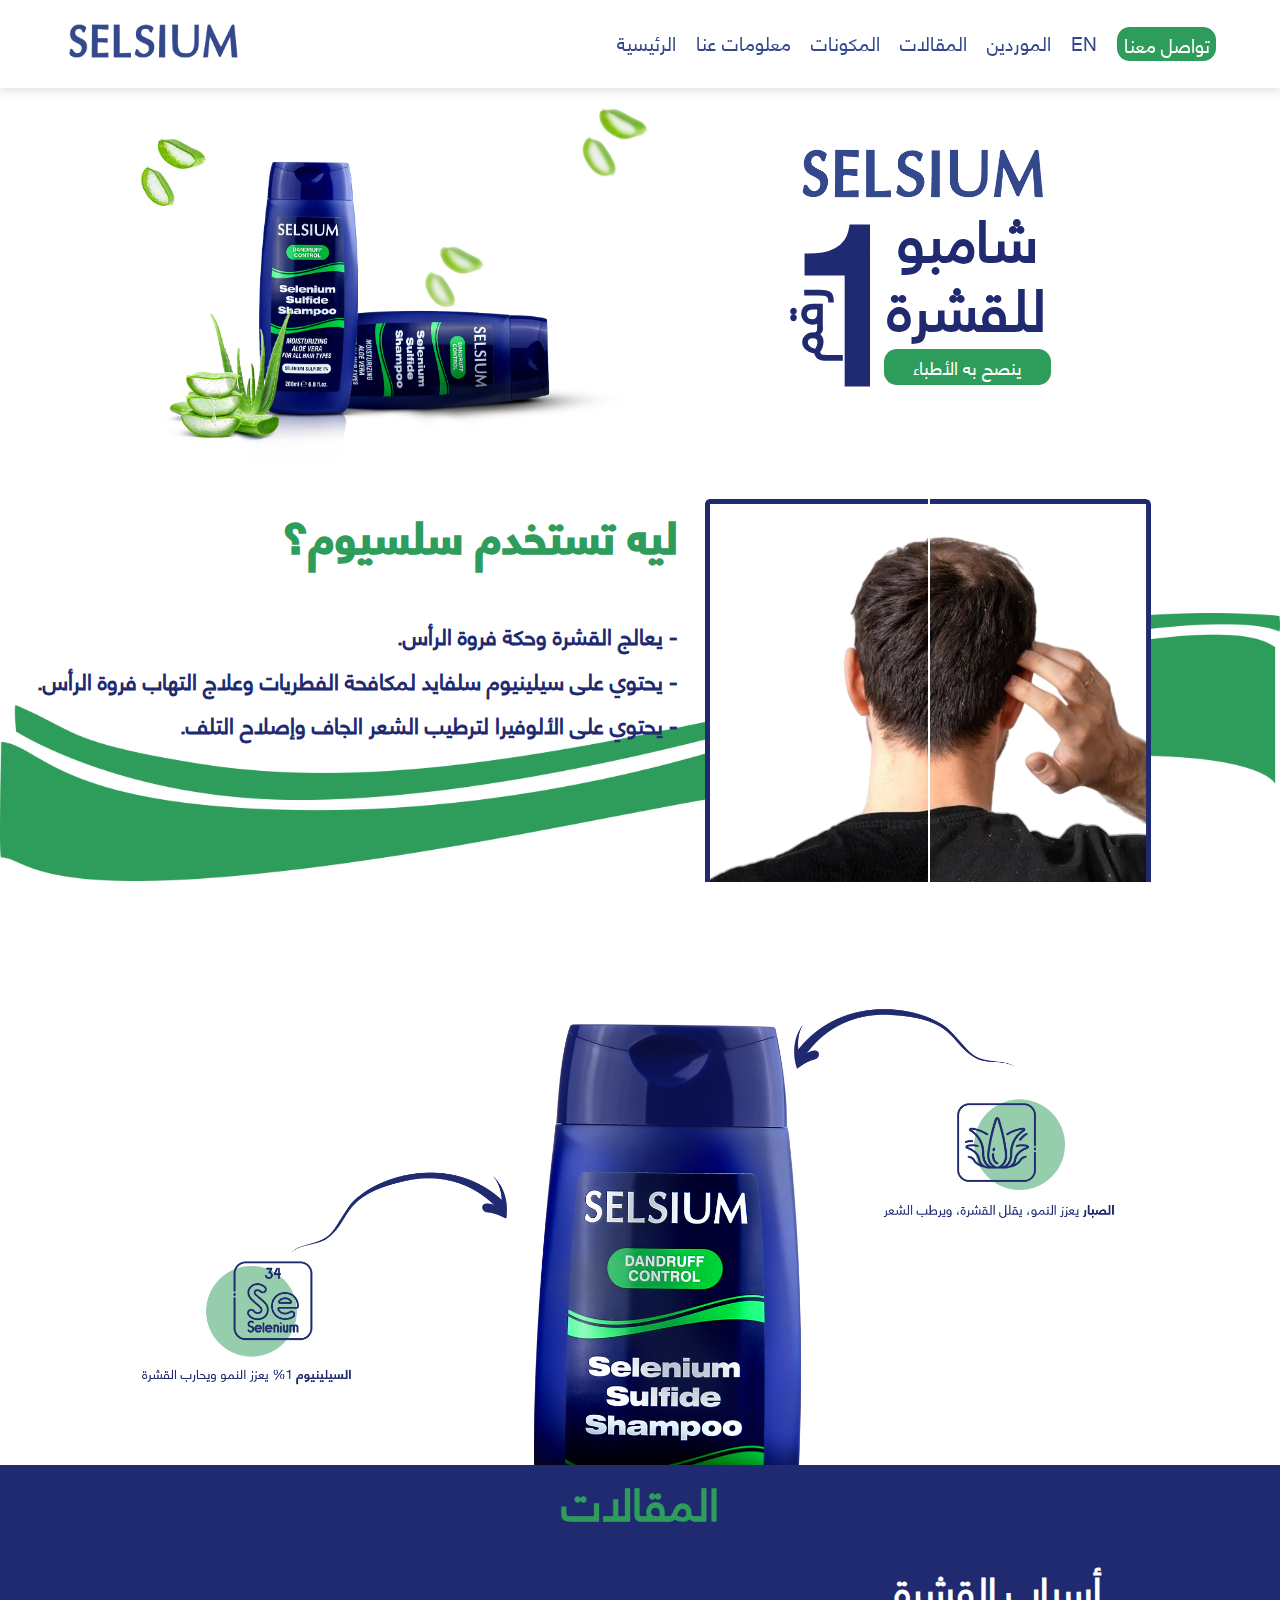
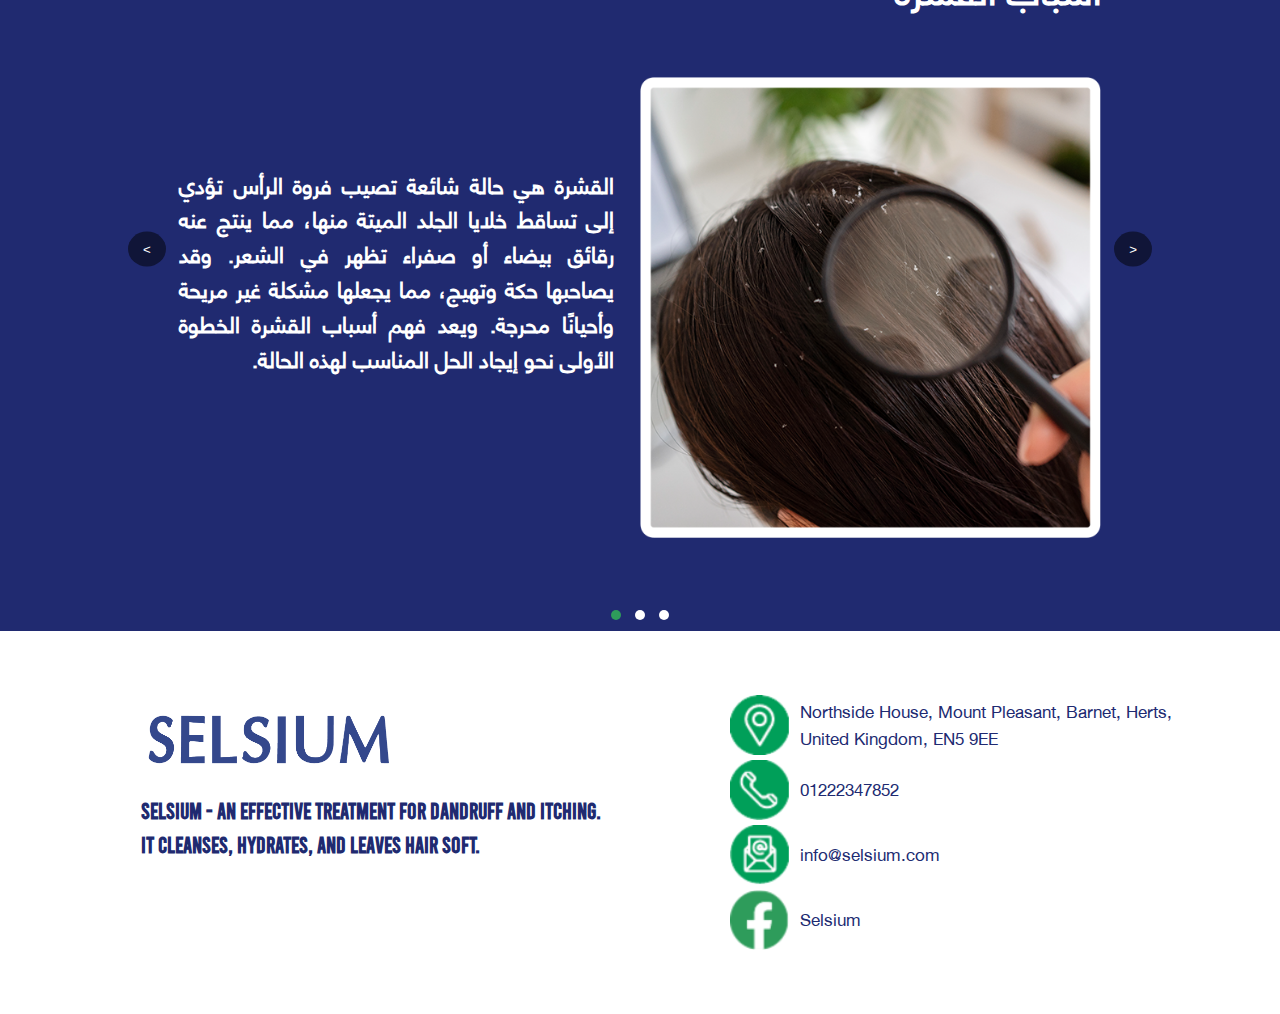
<file: index_ar.html>
<!DOCTYPE html>
<html lang="en">

<head>
    <meta charset="UTF-8">
    <meta name="viewport" content="width=device-width, initial-scale=1.0">
    <title>Selsium</title>
    <link rel="icon" href="./assets/favicon.ico" type="image/x-icon" sizes="64x64">

    <style>
        * {
            margin: 0;
            padding: 0;
            box-sizing: border-box;
        }

        body {
            font-family: 'HelveticaNeueLT', sans-serif;
            line-height: 1.6;
        }

        .section {
            display: flex;
            padding: 0px 10%;
            flex-wrap: wrap;
        }

        .section img {
            max-width: 100%;
            height: auto;
            border-radius: 8px;
        }

        .section h2 {
            color: #2e9c5b;
            font-size: 3.5vw;
            font-weight: bolder;
            padding-bottom: 3vw;
        }

        .section p {
            font-size: 1.7vw;
            margin-top: 10px;
            color: #202a70;
            font-weight: bold;
        }

        .section.text-left {
            flex-direction: row;
        }

        #section2 {
            background-image: url(assets/Selsium_ar/2/sh.png);
            background-size: 100%;
            background-repeat: no-repeat;
            background-position: bottom;

        }

        #section2 h2 {
            font-family: 'HelveticaNeueLT_B';
        }

        #section2 {
            direction: rtl;
        }

        #section2 p {
            font-family: 'HelveticaNeueLT';
        }

        #section2 img {
            /* max-width: 75%; */
            height: auto;
            border-radius: 0;
        }

        .section4 {
            background-color: #202a70;
            place-content: center;
            /* stext-align: center; */
        }

        .section4 img {
            max-width: 60%;
            height: auto;
            border-radius: 0;
            margin-bottom: 4vw;
        }

        .section4 h1 {
            font-family: 'HelveticaNeueLT';
            color: #2e9c5b;
            display: block;
            font-size: 3.5vw;

        }

        .section4 p {
            font-family: 'HelveticaNeueLT';
            margin-right: 4vw;
        }

        .section4 img {
            margin-left: 4vw;
        }

        .section4 .carousel {
            display: flex;
            flex-direction: row;
            align-items: center;
        }

        .section4 h2 {
            color: white;
            margin: 20px 0px;
            /* margin-left: auto; */
            font-size: 3vw;
            display: block;
        }

        .text-content-reg {
            flex: 1;
            margin-bottom: auto;
            margin-left: -9vw;
            margin-right: -3vw;
        }

        .text-content-sec4 {
            font-family: 'HelveticaNeueLT';
            flex: 1;
            margin-right: -6vw;
            margin-left: 4vw;
        }

        .text-content {
            display: flex;
            flex-direction: column;
            gap: 0;
            /* padding: 1.7vw; */
            border-radius: 0.7vw;
            max-width: fit-content;
            margin: auto;
        }


        .line1 {
            font-family: 'HelveticaNeueLT';
            font-weight: bolder;
            text-transform: uppercase;
        }

        .line1 img {
            width: 20vw;
            height: auto;
        }


        .line2 {
            margin-right: -5.4vw;
            margin-top: 2.5vw;
            font-family: 'HelveticaNeueLT';
            font-size: 4vw;
            width: 100%;
            text-align: center;
            font-weight: bolder;
            color: #202a70;
            text-transform: uppercase;
            transform: rotate(-90deg);
        }

        .line3 {
            transform: scale(1.5);
            line-height: 1.2;
            font-family: 'HelveticaNeueLT';
            font-size: 3vw;
            font-weight: 900;
            width: 100%;
            padding-bottom: 2vw;
            text-align: center;
            color: #202a70;
            text-transform: uppercase;
        }

        .line4 {
            font-family: 'HelveticaNeueLT';
            font-size: 17vw;
            margin-top: -4vw;
            margin-right: -2vw;
            width: 100%;
            color: #202a70;
            font-stretch: ultra-expanded;
            text-align: center;
            text-transform: uppercase;
            font-weight: bolder;
        }

        .line5 {
            font-family: 'HelveticaNeueLT';
            font-size: 1.5vw;
            text-transform: uppercase;
            color: #202a70;
            font-weight: bolder;
            margin: 0
        }

        .line6 {
            width: 13vw;
            font-family: 'HelveticaNeueLT';
            font-size: 1.4vw;
            background-color: #2e9c5b;
            color: white;
            padding: 0.3vw 1.8vw;
            margin-top: 1vw;
            border-radius: 1vw;
            text-align: center;
            text-transform: uppercase;
            margin: 0;
        }

        .image-content {
            flex: 1;
            max-width: 40vw;
        }

        .full-width-image {
            display: block;
            width: 100%;
            height: auto;
        }

        /* Navigation Bar Styles */
        nav {
            background-color: #fff;
            display: flex;
            align-items: center;
            justify-content: space-between;
            padding: 10px 5%;
            box-shadow: 0 4px 8px rgba(0, 0, 0, 0.1);
            position: sticky;
            top: 0;
            width: 100%;
            z-index: 1000;
        }

        .logo {
            display: flex;
            align-items: center;
        }

        .logo img {
            width: 14vw;
            height: auto;
        }

        .menu {
            display: flex;
            gap: 20px;

        }

        .menu a {
            text-decoration: none;
            color: #34498cff;
            font-weight: 500;
            font-size: 1.5vw;
            transition: color 0.3s ease;
        }

        .menu a:hover {
            color: #007bff;
        }

        .menu_mobile {
            display: none;
            color: #34498cff;
            gap: 20px;
        }

        .menu_mobile a {
            text-decoration: none;
            color: #34498cff;
            font-weight: 500;
            font-size: 2vw;
            transition: color 0.3s ease;
        }

        .menu_mobile a:hover {
            color: #007bff;
        }

        #footer {
            display: flex;
            justify-content: space-between;
            align-items: flex-start;
            padding: 1vw;
            margin: 4vw;
            margin-left: 10vw;
            background-color: white;
        }

        #footer img {

            width: 20vw;
            height: auto;

        }

        #footer a {
            text-decoration: none;
            color: #202a70;
        }

        #footer .left-column {
            max-width: 46vw;
            flex: 1;
            font-size: 1.7vw;
            font-weight: bold;
            font-family: 'bebas';
            padding-right: 10vw;
            color: #202a70;
        }

        #footer .right-column {
            flex: 1;
            display: flex;
            flex-direction: column;
            align-items: flex-start;
            gap: 5px;
        }

        #footer .social {
            display: flex;
            align-items: center;
            gap: 10px;
            font-size: 1.3vw;
        }

        #footer .social img {
            width: 60px;
            height: 60px;
        }

        #footer .social span {
            /* border-bottom: 1px solid #ccc; */
            flex: 1;
        }

        #section1 {
            background: url(assets/Selsium_ar/1/BG.png);
            background-size: cover;
        }



        .carousel {
            position: relative;
            overflow: hidden;
            width: 100%;
            margin: auto;
        }

        .carousel-track {
            display: flex;
            transition: transform 0.5s ease-in-out;
        }

        .carousel-item {
            /* margin: 50px; */
            direction: rtl;
            min-width: 100%;
            display: flex;
            flex-direction: row;
            align-items: center;
            justify-content: center;
            text-align: justify;
        }

        .carousel-item img {
            max-width: 90%;
            height: auto;
            border-radius: 8px;
        }

        .carousel-button {
            position: absolute;

            transform: translateY(-50%);
            background: rgba(0, 0, 0, 0.5);
            color: #fff;
            border: none;
            padding: 10px 15px;
            cursor: pointer;
            z-index: 2;
            border-radius: 50%;
        }

        .carousel-button.left {
            left: 0px;
            color: white;
        }

        .carousel-button.right {
            right: 0px;
        }

        .carousel-dots {
            text-align: center;
            margin-top: 10px;
        }

        .dot {
            display: inline-block;
            width: 10px;
            height: 10px;
            margin: 5px;
            background: white;
            border-radius: 50%;
            cursor: pointer;
        }

        .dot.active {
            background: #2e9c5b;
        }

        .comparison-container {
            position: relative;
            width: 35vw;
            height: 30vw;
            overflow: hidden;
            cursor: pointer;
        }

        .image-before,
        .image-after {
            position: absolute;
            width: 100%;
            height: 100%;
            top: 0;
            left: 0;
        }

        .image-before img,
        .image-after img {
            width: 100%;
            height: 100%;
            object-fit: cover;
        }

        .image-after {
            clip-path: inset(0 50% 0 0);
            transition: clip-path 0.1s ease-in-out;
        }

        .slider-line {
            position: absolute;
            height: 100%;
            width: 2px;
            background: white;
            top: 0;
            left: 50%;
            z-index: 2;
            pointer-events: none;
            transition: left 0.1s ease-in-out;
        }

        /* Responsive Menu for Small Screens */
        @media (max-width: 768px) {
            .section {
                padding: 0px 5%;
            }

            .menu_mobile {
                display: flex;
                flex-direction: column;
                justify-content: center;
                align-items: center;
            }

            .menu_mobile a {
                font-size: 3.3vw;
            }

            .menu {
                display: none;
                /* Hide menu on smaller screens */
            }

            .logo img {
                width: 32vw;
            }

            #footer img {
                width: 32vw;
            }

            #footer .left-column {
                font-size: 5vw;
                padding-right: 0;
                margin-bottom: 3vw;
            }

            #footer .social {
                font-size: 4.5vw;
            }

            nav {
                place-content: center;
                flex-direction: column;
            }

            #section1 {
                background-size: contain;
                background-repeat: no-repeat;
            }

            #section1 img {
                margin-left: -4vw;
            }

            .line1 img {
                display: none;
            }

            #section2 .image-content {
                text-align-last: center;

            }

            #section2 img {
                text-align-last: center;
            }

            #section2 {
                background-position: center;
            }

            .text-content-reg {
                margin-left: 0;
            }

            .section4 img {
                margin: 0;
            }

            .section4 p {
                margin: 0;
            }

            footer {
                flex-direction: column;

            }

            .comparison-container {
                width: 67vw;
                height: 67vw;
            }

            #footer {
                margin-left: 0;
                padding: 0;
                margin: 4vw;
            }

            #footer .social img {
                width: 10vw;
                height: auto;
            }


            #footer .left-column {
                max-width: max-content;
            }

            #section1,
            #section2 {
                flex-direction: column;
            }

            .section h2 {
                font-size: 6vw;

            }

            .section4 p {
                font-size: 3.5vw;
            }

            #section2 p {
                font-size: 4vw;
            }

            /* .section4 div {
                flex-direction: column;
            } */

            .section4 {
                padding-bottom: 5%;
            }

            .section4 h1 {
                margin-right: 0;
                font-size: 4vw;
                padding: 0;
            }

            .text-content-sec4 {
                margin-left: 0;
            }

            .line2 {
                font-size: 9vw;
                margin: -2.5vw 0;
            }

            .line3 {
                font-size: 10vw;
                margin: -1.5vw 0;
            }

            .line4 {
                font-size: 37vw;
                transform: scaleY(1.8);
                padding: 0vw;
                padding-top: 0vw;
                margin: -2vw 0;
                margin-top: -7vw;
            }

            .line5 {
                font-size: 6.5vw;
            }

            .line6 {
                font-size: 5.5vw;
            }

            .carousel-item {
                flex-direction: column;
            }
        }

        @font-face {
            font-family: bebas;
            src: url('./assets/Bebas-Regular.ttf');
        }

        @font-face {
            font-family: bebasneue;
            src: url('./assets/BEBASNEUE-REGULAR.TTF');
        }

        @font-face {
            font-family: Helveticaneue;
            src: url('./assets/HELVETICANEUE.TTF');
        }

        @font-face {
            font-family: HelveticaNeueLT_B;
            src: url('./assets/HelveticaNeueLT_B.otf');
        }

        @font-face {
            font-family: HelveticaNeueLT;
            src: url('./assets/HelveticaNeueLT.otf');
        }
    </style>
</head>

<body>
    <!-- Navigation Bar -->
    <nav>
        <!-- Logo Holder -->
        <div class="logo">
            <a href="./index_ar.html">
                <img draggable="false" src="assets/Selsium/Selsium-01.png" alt="Logo">
            </a>
        </div>
        <div class="menu_mobile">
            <a href="./distributors_ar.html">الموردين</a>
            <a href="./index.html">EN</a>
        </div>
        <!-- Menu Items -->
        <div class="menu">
            <a href="./index_ar.html">الرئيسية</a>
            <a href="#section2">معلومات عنا</a>
            <a href="#section3">المكونات</a>
            <a href="#section_article">المقالات</a>
            <a href="./distributors_ar.html">الموردين</a>
            <a href="./index.html">EN</a>
            <a href="#footer" style="background-color: #2e9c5b; color: white;
            padding: 0.1vw 0.5vw;
            border-radius: 1vw;
            text-align: center;
            text-transform: uppercase;">تواصل معنا</a>
        </div>
    </nav>
    <!-- Section 1: Image Right, Text Left -->
    <section id="section1" class="section text-left">
        <div class="image-content">
            <img draggable="false" src="assets/Selsium_ar/1/pro.png" alt="Selsium Shampoo" style="margin-top: 5vw;">
        </div>
        <div class="text-content" style="direction: rtl;">
            <div class="line1"><img draggable="false" src="assets/Selsium/Selsium-01.png" alt="logo"></div>
            <div style="display: flex;flex-direction: row;align-items: center;margin-top: -5vw;">
                <div style="display: flex;flex-direction: column;">
                    <div class="line3">شامبو للقشرة</div>
                    <div class="line6">ينصح به الأطباء</div>
                </div>
                <div class="line4">1</div>
                <div class="line2">رقم</div>
            </div>
            <!-- <div class="line5">Selenium sulfuide 1%</div> -->
        </div>

    </section>

    <!-- Section 2: Image Left, Text Right -->
    <section id="section2" class="section">
        <div class="image-content">
            <div class="comparison-container" id="hover-slider">
                <!-- Before Image -->
                <div class="image-before">
                    <img src="./assets/Selsium/2/A.png" alt="Before">
                </div>

                <!-- After Image -->
                <div class="image-after">
                    <img src="./assets/Selsium/2/B.png" alt="After">
                </div>

                <!-- Slider Line -->
                <div class="slider-line"></div>
            </div>
        </div>


        <script>
            const container = document.getElementById('hover-slider');
            const imageAfter = container.querySelector('.image-after');
            const sliderLine = container.querySelector('.slider-line');

            container.addEventListener('mousemove', (e) => {
                const containerWidth = container.offsetWidth;
                const offsetX = e.offsetX; // Mouse position relative to the container
                const percentage = (offsetX / containerWidth) * 100; // Calculate percentage
                imageAfter.style.clipPath = `inset(0 ${100 - percentage}% 0 0)`;
                sliderLine.style.left = `${percentage}%`;
            });
        </script>


        <div class="text-content-reg">
            <h2>
                ليه تستخدم سلسيوم؟
            </h2>
            <p>- يعالج القشرة وحكة فروة الرأس. </p>
            <p>- يحتوي على سيلينيوم سلفايد لمكافحة الفطريات وعلاج التهاب فروة الرأس.</p>
            <p>- يحتوي على الألوفيرا لترطيب الشعر الجاف وإصلاح التلف.</p>
        </div>

    </section>

    <!-- Section 3: Full-Width Image -->
    <section id="section3" class="section">
        <img draggable="false" src="assets/Selsium_ar/3/pro & text.png" alt="Dandruff Causes" class="full-width-image">
    </section>

    <!-- Section 4: Image Left, Text Right -->
    <section id="section_article" class="section section4">
        <h1 style="direction: rtl;">المقالات</h1>

        <div class="carousel">

            <div class="carousel-track">
                <!-- Article 1 -->

                <div class="carousel-item">
                    <div style="display: flex;flex-direction: column;margin-right: 4vw;">
                        <h2>أسباب القشرة</h2>
                        <div class="image-content">
                            <img draggable="false" src="assets/Selsium/4/1.png" alt="Understanding Dandruff">
                        </div>
                    </div>
                    <div class="text-content-sec4" style="text-align: justify;">
                        <p style="color: #fff;">
                            القشرة هي حالة شائعة تصيب فروة الرأس تؤدي إلى تساقط خلايا الجلد الميتة منها، مما ينتج عنه
                            رقائق بيضاء أو صفراء تظهر في الشعر. وقد يصاحبها حكة وتهيج، مما يجعلها مشكلة غير مريحة
                            وأحيانًا محرجة. ويعد فهم أسباب القشرة الخطوة الأولى نحو إيجاد الحل المناسب لهذه الحالة.</p>
                    </div>
                </div>
                <!-- Article 2 -->
                <div class="carousel-item">
                    <div style="display: flex;flex-direction: column;margin-right: 4vw;">
                        <h2>أسباب القشرة</h2>
                        <div class="image-content">
                            <img draggable="false" src="assets/Selsium/4/2.png" alt="Understanding Dandruff">
                        </div>
                    </div>

                    <div class="text-content-sec4" style="text-align: justify;">
                        <p style="color: #fff;">
                            يعتمد علاج القشرة على استخدام الشامبوهات التي تحتوي على مكونات فعالة مثل سيلينيوم سلفايد أو
                            زنك بيريذيون. كما أن التنظيف والترطيب المنتظمين لفروة الرأس يُساهمان في منع تراكم خلايا
                            الجلد وتخفيف الأعراض.</p>
                    </div>
                </div>

                <!-- Article 3 -->
                <div class="carousel-item">
                    <div style="display: flex;flex-direction: column;margin-right: 4vw;">
                        <h2>أسباب القشرة</h2>
                        <div class="image-content">
                            <img draggable="false" src="assets/Selsium/4/3.png" alt="Understanding Dandruff">
                        </div>
                    </div>
                    <div class="text-content-sec4" style="text-align: justify;">
                        <p style="color: #fff;">اختيار الشامبو المناسب لمكافحة القشرة يمكن أن يُحدث فرقًا ملحوظًا في
                            التحكم فيها والوقاية منها. ومع تعدد الخيارات المتوفرة، يصبح من الضروري اختيار منتج يلبي
                            احتياجات فروة الرأس الخاصة بك بفعالية. يُنصح باستخدام شامبو يحتوي على سيلينيوم سلفايد، الذي
                            يعمل على تقليل إنتاج خلايا الجلد الميتة ومكافحة نمو الفطريات، وغالبًا ما يُستخدم في حالات
                            القشرة الشديدة.</p>
                    </div>
                </div>
            </div>
            <!-- Arrows for navigation -->
            <button class="carousel-button left">&lt;</button>
            <button class="carousel-button right">&gt;</button>
        </div>
        <!-- Dots for navigation -->
        <div class="carousel-dots">
            <span class="dot active"></span>
            <span class="dot"></span>
            <span class="dot"></span>
        </div>
    </section>

    <script>
        const track = document.querySelector('.carousel-track');
        const items = Array.from(track.children);
        const nextButton = document.querySelector('.carousel-button.right');
        const prevButton = document.querySelector('.carousel-button.left');
        const dotsNav = document.querySelector('.carousel-dots');
        const dots = Array.from(dotsNav.children);

        let currentIndex = 0;

        function updateCarousel(index) {
            const itemWidth = items[0].getBoundingClientRect().width;
            track.style.transform = `translateX(-${itemWidth * index}px)`;
            dots.forEach(dot => dot.classList.remove('active'));
            dots[index].classList.add('active');
        }

        nextButton.addEventListener('click', () => {
            currentIndex = (currentIndex + 1) % items.length;
            updateCarousel(currentIndex);
        });

        prevButton.addEventListener('click', () => {
            currentIndex = (currentIndex - 1 + items.length) % items.length;
            updateCarousel(currentIndex);
        });

        dots.forEach((dot, index) => {
            dot.addEventListener('click', () => {
                currentIndex = index;
                updateCarousel(currentIndex);
            });
        });
    </script>


    <!-- Footer -->
    <footer id="footer">
        <div class="left-column">
            <img draggable="false" src="assets/Selsium/Selsium-01.png" alt="">
            <p>Selsium - An effective treatment for dandruff and itching.
                It cleanses, hydrates, and leaves hair soft.</p>
        </div>
        <div class="right-column">
            <div class="social">
                <img draggable="false" src="./assets/Selsium/location.png">
                <!-- <span style="color: #202a71;">4Asmaa Fahmy, Ard El Golf, Heliopolis, Pharma Plaza Build Cairo, Egypt</span> -->
                <span style="color: #202a71;">Northside House, Mount Pleasant, Barnet, Herts, United Kingdom, EN5
                    9EE</span>

            </div>
            <div class="social">
                <img draggable="false" src="./assets/Selsium/phone.png">
                <span style="color: #202a71;">01222347852</span>
            </div>
            <div class="social">
                <img draggable="false" src="./assets/Selsium/mail.png">
                <span style="color: #202a71;">info@selsium.com</span>
            </div>
            <div class="social">
                <img draggable="false" src="./assets/Selsium/fb_green.png">
                <a href="https://www.facebook.com/profile.php?id=61566365698723 ">
                    <span style="color: #202a71;">Selsium</span></a>
            </div>
        </div>
    </footer>
</body>

</html>
</file>
